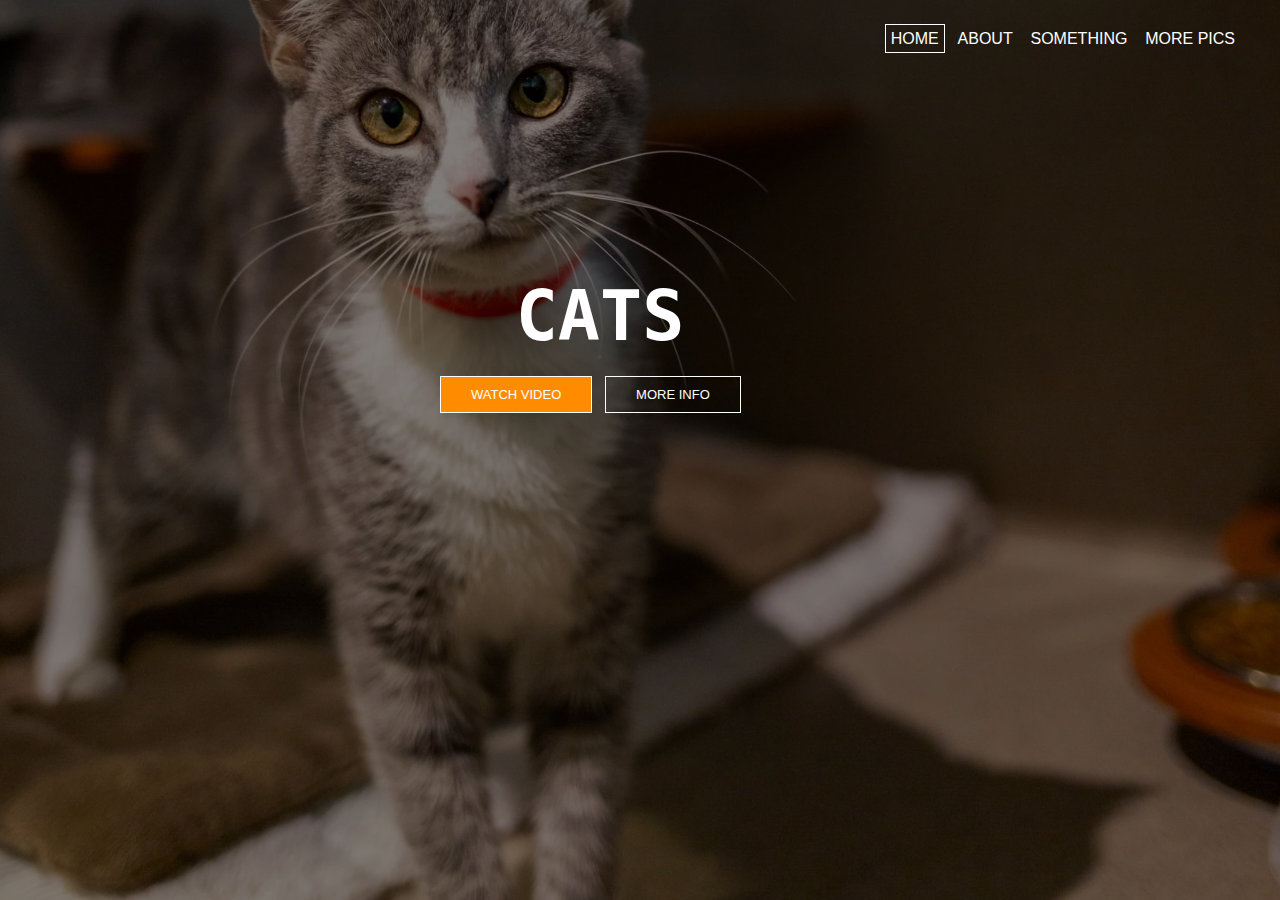
<file: 001/index.html>
<!DOCTYPE html>
<html lang="en">
<head>
    <meta charset="UTF-8">
    <title>Wiki about domestic CATS</title>
    <meta name="viewport" content="width=device-width, initial-scale=1.0">
    <meta name="description" content="Website where you can learn more about domestic cats, their
breeds.">
    <meta name="keywords" content="Cats, Breeds, Domesticated, Cat photos, Domestic cats, Cat, Pet, Pets, Species">
    <link href="style.css" rel="stylesheet" type="text/css">
</head>
<body>
    <header class="index-header">
        <div class="row">
            <ul class="main-nav">
                <li class="active"><a href="index.html"> HOME </a></li>
                <li><a href="about.html"> ABOUT </a></li>
                <li><a href="something.html"> SOMETHING </a></li>
                <li><a href="morePhotos.html"> MORE PICS </a></li>
            </ul>
        </div>
        <div class="hero">
            <h1 class="index-h1">Cats</h1>
                <div class="button">
                    <a href="https://www.youtube.com/watch?v=m8RMv0tkwVk" class="btn btn-one"> Watch Video</a>
                    <a href="https://en.wikipedia.org/wiki/Cat" class="btn btn-two"> More info</a>
                </div>
        </div>
    </header>

</body>
</html>
</file>
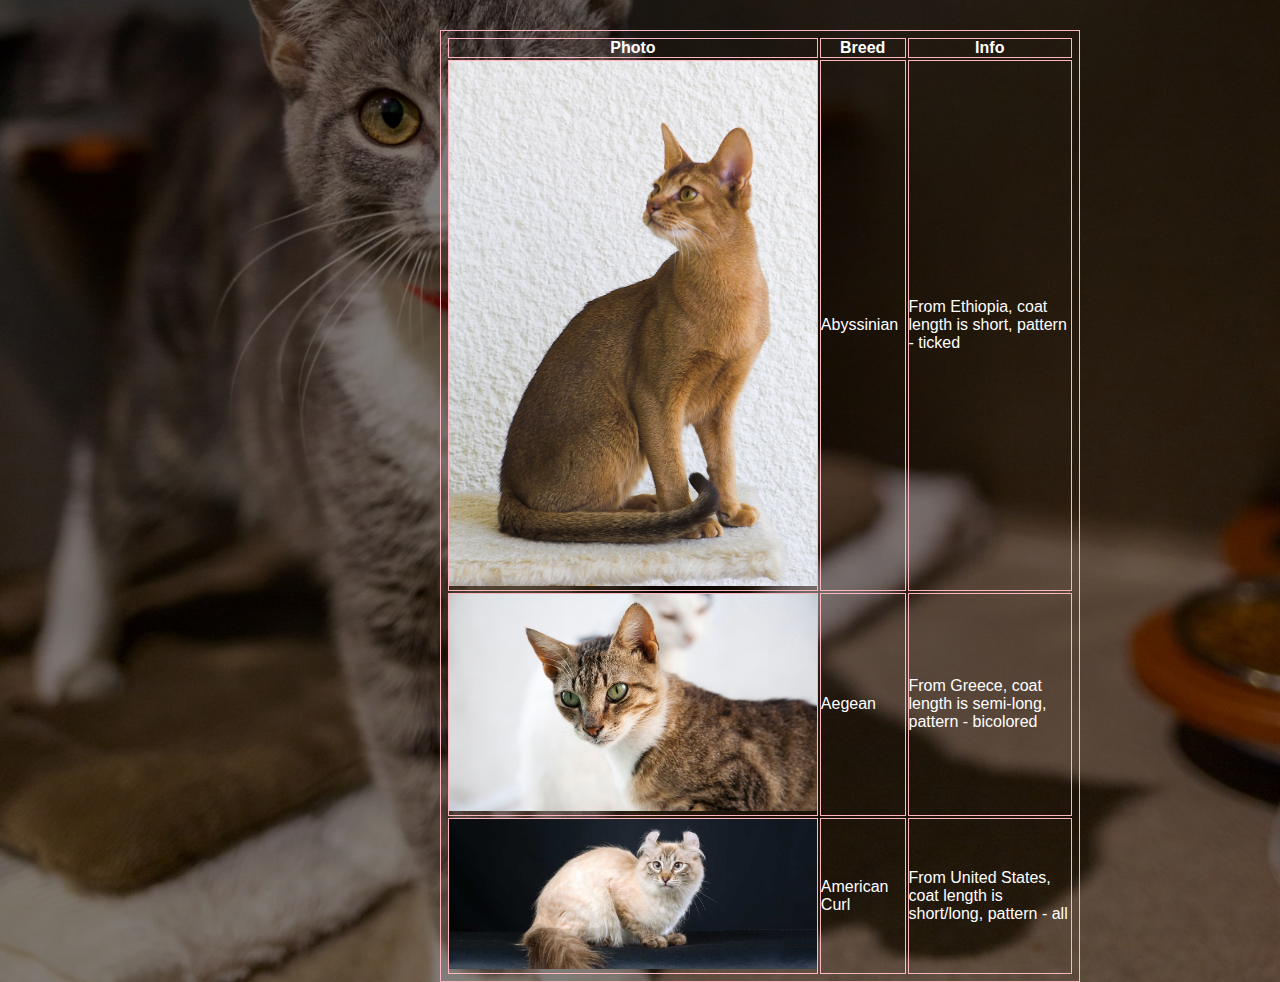
<file: 001/about.html>
<!DOCTYPE html>
<html lang="en">
<head>
    <meta charset="UTF-8">
    <title>about</title>
    <meta name="viewport" content="width=device-width, initial-scale=1.0">
    <meta name="description" content="Website where you can learn more about domestic cats, their
breeds.">
    <meta name="keywords" content="Cats, Breeds, Domesticated, Cat photos, Domestic cats, Cat, Pet, Pets, Species">
    <link href="style.css" rel="stylesheet" type="text/css">
</head>
<body class="index-header">
    <table class="color-table">
        <tr>
            <th>Photo</th>
            <th>Breed</th>
            <th>Info</th>
        </tr>
        <tr>
            <td>
                <a href="https://en.wikipedia.org/wiki/Abyssinian_cat">
                    <img class="img-w-h" src="photos/Abyssinian.jpg" alt="Abyssinian Cat">
                </a>
            </td>
            <td>Abyssinian</td>
            <td>From Ethiopia, coat length is short, pattern - ticked</td>
        </tr>
        <tr>
            <td>
                <a href="https://en.wikipedia.org/wiki/Aegean_cat">
                    <img class="img-w-h" src="photos/Aegean.jpg" alt="Aegean Cat">
                </a>
            </td>
            <td>Aegean</td>
            <td>From Greece, coat length is semi-long, pattern - bicolored</td>
        </tr>
        <tr>
            <td>
                <a href="https://en.wikipedia.org/wiki/American_Curl">
                    <img class="img-w-h" src="photos/american-curl.jpg" alt="American-curl">
                </a>
            </td>
            <td>American Curl</td>
            <td>From United States, coat length is short/long, pattern - all</td>
        </tr>
    </table>
</body>
</html>
</file>
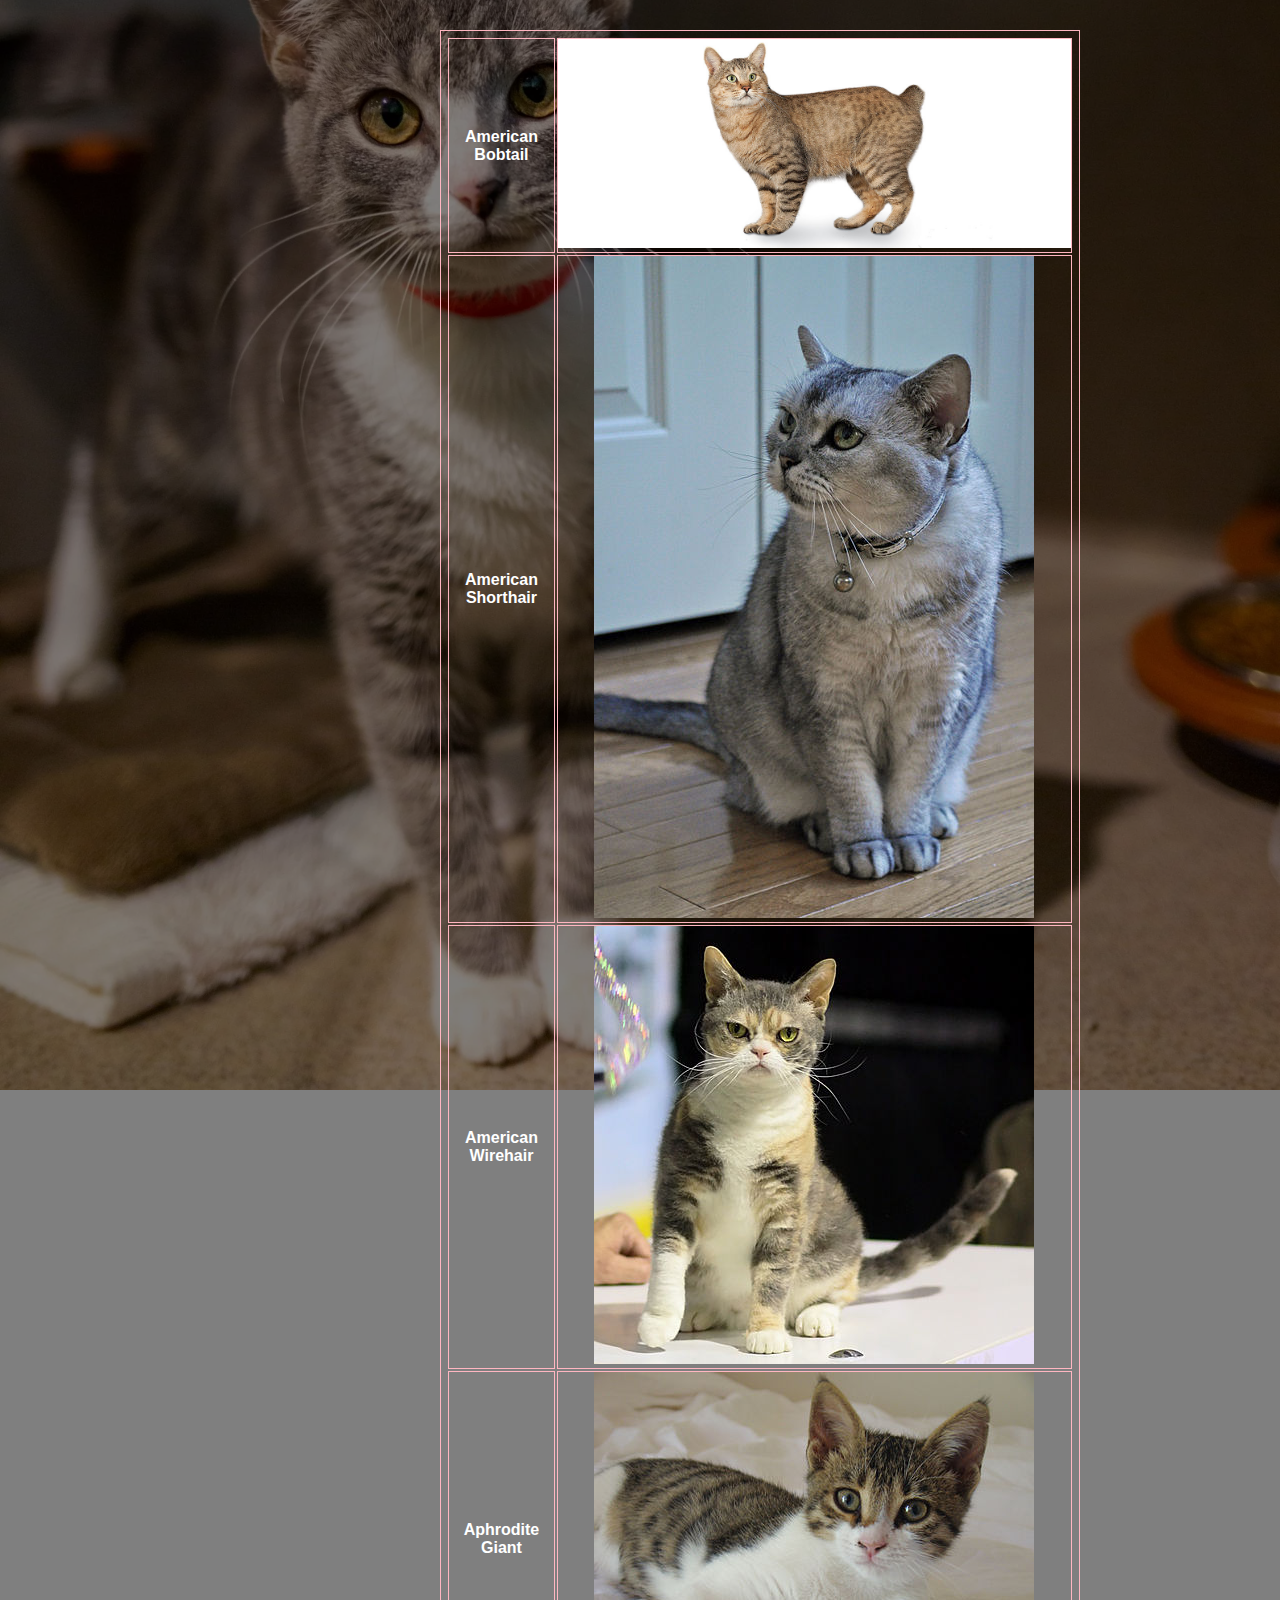
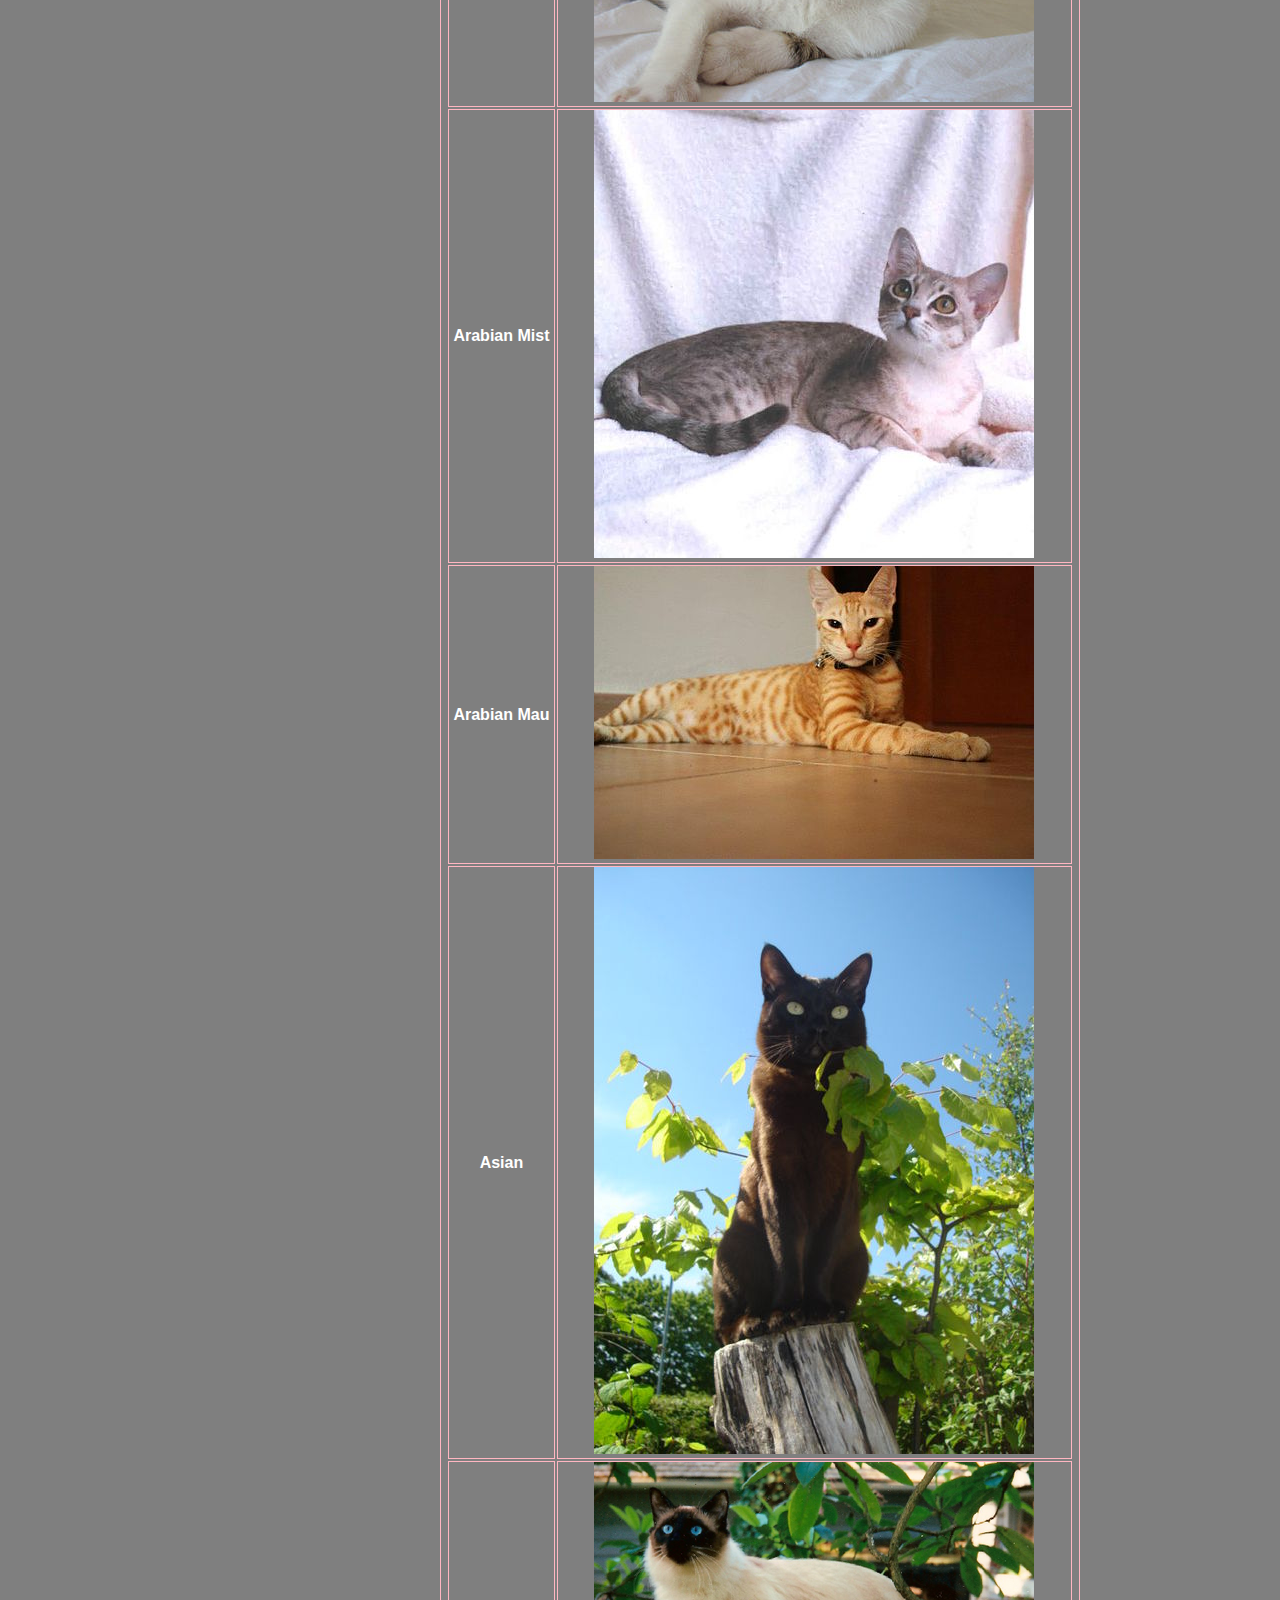
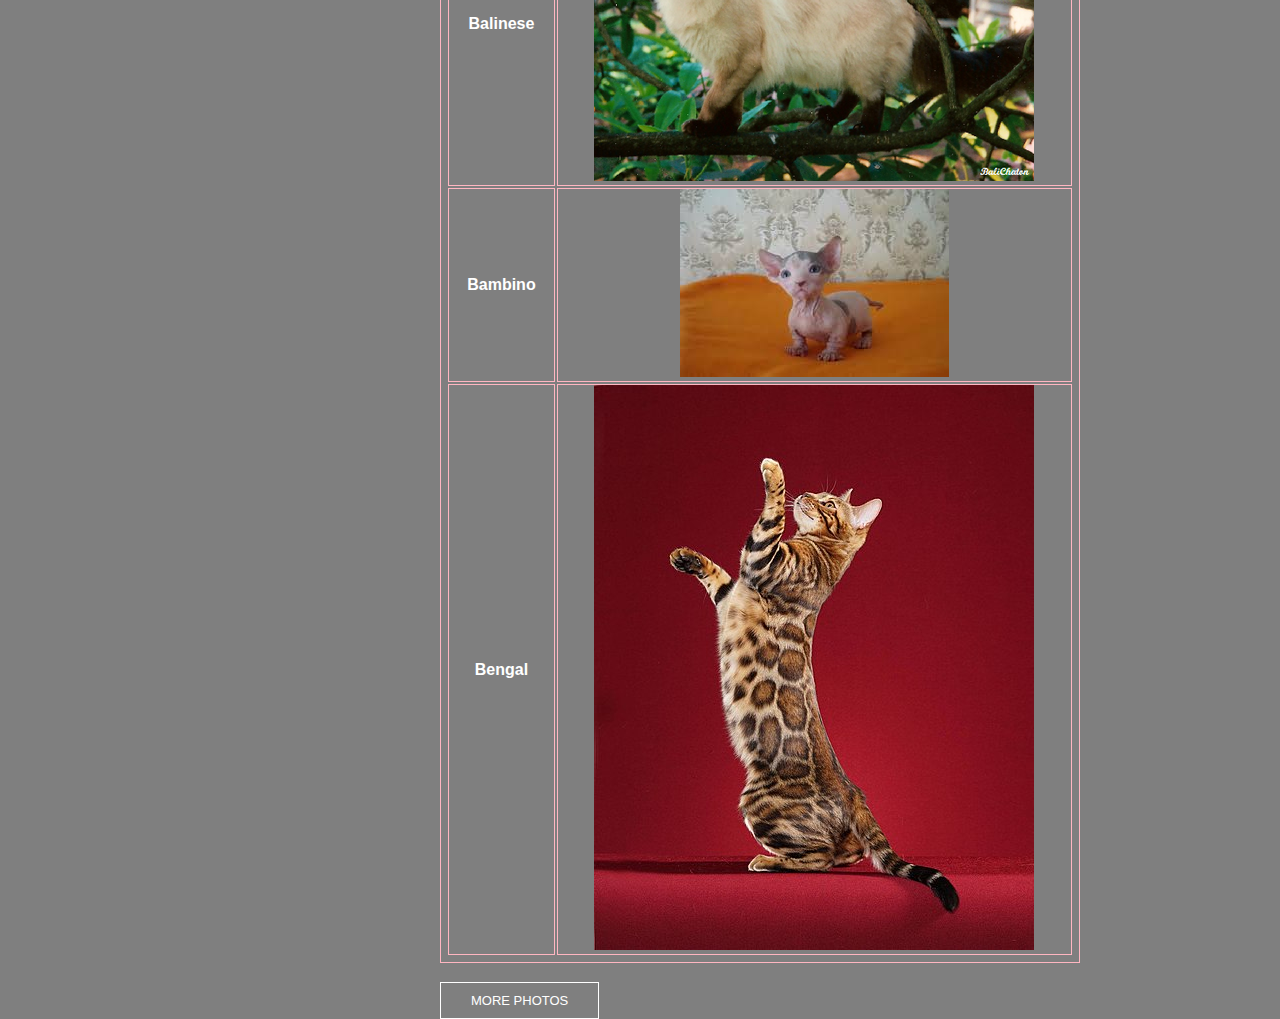
<file: 001/morePhotos.html>
<!DOCTYPE html>
<html lang="en">
<head>
    <meta charset="UTF-8">
    <title>morePhotos</title>
    <meta name="viewport" content="width=device-width, initial-scale=1.0">
    <meta name="description" content="Here you can see cat photos">
    <meta name="keywords" content="Cats, Breeds, Domesticated, Cat photos, Domestic cats, Cat, Pet, Pets, Species">
    <link href="style.css" rel="stylesheet" type="text/css">
</head>
<body class="index-header">
    <table class="color-table">
        <tr>
            <th>American Bobtail</th>
            <th>
                <a href="https://en.wikipedia.org/wiki/American_Bobtail">
                    <img class="img-w-h" src="photos/american-bobtail.jpg" alt="American Bobtail cat">
                </a>
            </th>
        </tr>
        <tr>
            <th>American Shorthair</th>
            <th>
                <a href="https://en.wikipedia.org/wiki/American_Shorthair">
                    <img class="img-w-h" src="photos/american-shorthair.jpg" alt="American Shorthair cat">
                </a>
            </th>
        </tr>
        <tr>
            <th>American Wirehair</th>
            <th>
                <a href="https://en.wikipedia.org/wiki/American_Wirehair">
                    <img class="img-w-h" src="photos/American-Wirehair.jpg" alt="American Wirehair cat">
                </a>
            </th>
        </tr>
        <tr>
            <th>Aphrodite Giant</th>
            <th>
                <a href="https://en.wikipedia.org/wiki/Cyprus_cat#Aphrodite_Giant">
                    <img class="img-w-h" src="photos/CyprusShorthair.jpg" alt="Aphrodite Giant cat">
                </a>
            </th>
        </tr>
        <tr>
            <th>Arabian Mist</th>
            <th>
                <a href="https://en.wikipedia.org/wiki/Australian_Mist">
                    <img class="img-w-h" src="photos/Australian_Mist.jpg" alt="Arabian Mist cat">
                </a>
            </th>
        </tr>
        <tr>
            <th>Arabian Mau</th>
            <th>
                <a href="https://en.wikipedia.org/wiki/Arabian_Mau">
                    <img class="img-w-h" src="photos/Arabian_Mau.jpg" alt="Arabian Mau cat">
                </a>
            </th>
        </tr>
        <tr>
            <th>Asian</th>
            <th>
                <a href="https://en.wikipedia.org/wiki/Asian_cat">
                    <img class="img-w-h" src="photos/AsianCat.jpg" alt="Asian cat">
                </a>
            </th>
        </tr>
        <tr>
            <th>Balinese</th>
            <th>
                <a href="https://en.wikipedia.org/wiki/Balinese_cat">
                    <img class="img-w-h" src="photos/Balinese_Cat.png" alt="Balinese cat">
                </a>
            </th>
        </tr>
        <tr>
            <th>Bambino</th>
            <th>
                <a href="https://en.wikipedia.org/wiki/Bambino_cat">
                    <img class="img-w-h" src="photos/Bambino.jpg" alt="Bambino cat">
                </a>
            </th>
        </tr>
        <tr>
            <th>Bengal</th>
            <th>
                <a href="https://en.wikipedia.org/wiki/Bengal_cat">
                    <img class="img-w-h" src="photos/Bengal.jpg" alt="Bengal cat">
                </a>
            </th>
        </tr>
    </table>
    <header>
        <div class="mor-pho-div">
                <div class="button">
                    <a href="https://pixabay.com/images/search/cat/" class="btn btn-two">More Photos</a>
                </div>
        </div>
    </header>

</body>
</html>
</file>
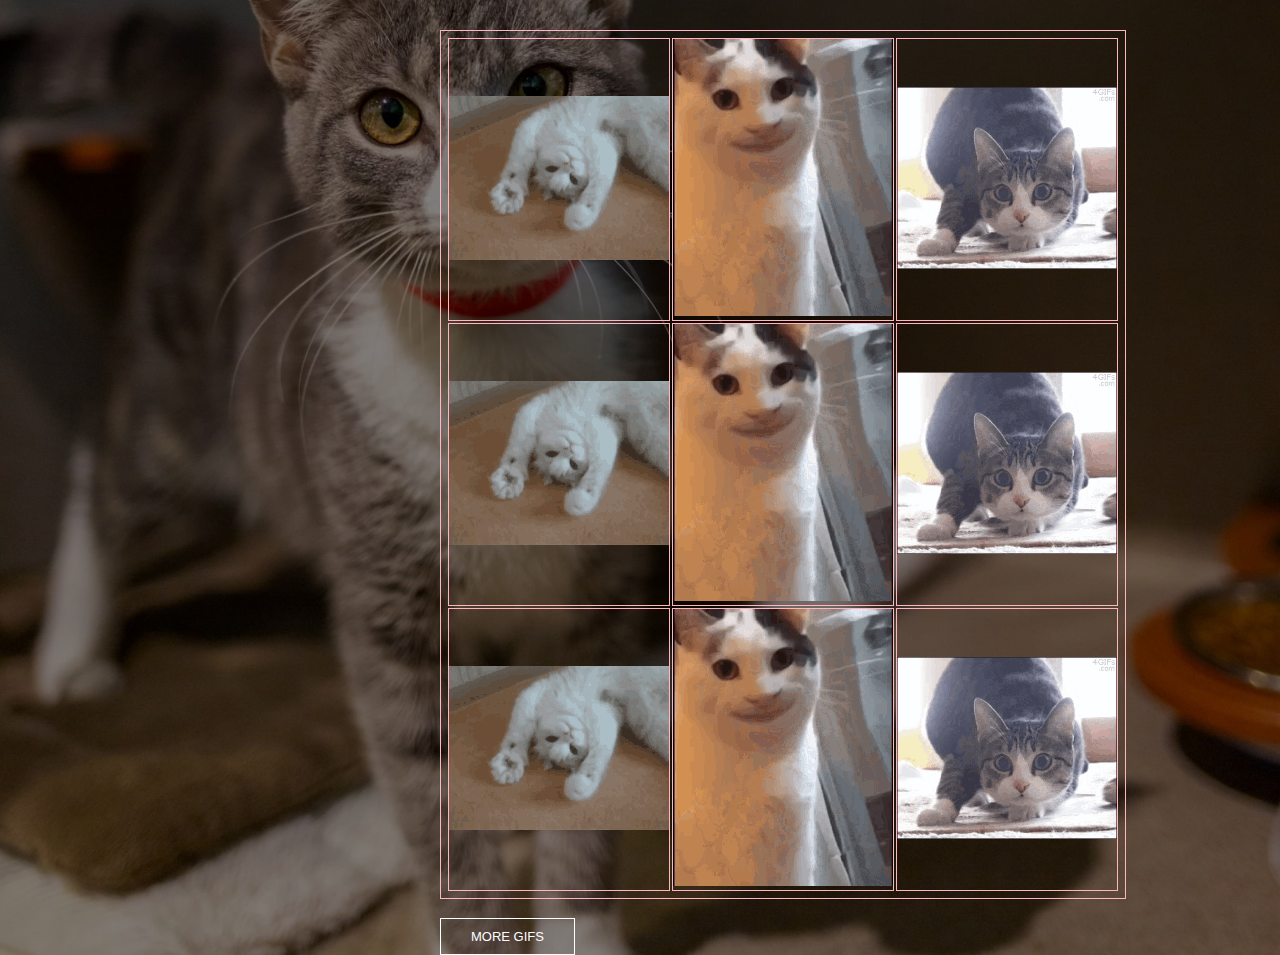
<file: 001/something.html>
<!DOCTYPE html>
<html lang="en">
<head>
    <meta charset="UTF-8">
    <title>Gifs</title>
    <meta name="viewport" content="width=device-width, initial-scale=1.0">
    <meta name="description" content="Here you can see some funny cat gifs">
    <meta name="keywords" content="Cats, Breeds, Domesticated, Cat photos, Domestic cats, Cat, Pet, Pets, Species, Gifs, gifs">
    <link href="style.css" rel="stylesheet" type="text/css">
</head>
<body class="index-header">
    <table class="color-table">
        <tr>
            <td>
                <img src="gifs/first-gi.gif" alt="first gif">
            </td>
            <td>
                <img src="gifs/second-gi.gif" alt="second gif">
            </td>
            <td>
                <img src="gifs/third-gi.gif" alt="third gif">
            </td>
        </tr>
        <tr>
            <td>
                <img src="gifs/first-gi.gif" alt="first gif">
            </td>
            <td>
                <img src="gifs/second-gi.gif" alt="second gif">
            </td>
            <td>
                <img src="gifs/third-gi.gif" alt="third gif">
            </td>
        </tr>
        <tr>
            <td>
                <img src="gifs/first-gi.gif" alt="first gif">
            </td>
            <td>
                <img src="gifs/second-gi.gif" alt="second gif">
            </td>
            <td>
                <img src="gifs/third-gi.gif" alt="third gif">
            </td>
        </tr>
    </table>
    <header>
        <div class="mor-pho-div">
            <div class="button">
                <a href="https://tenor.com/search/cat-gifs" class="btn btn-two">More Gifs</a>
            </div>
        </div>
    </header>
</body>
</html>
</file>
<file: 001/style.css>
*
{
    margin: 0;
    padding: 0;
}

/*Navigation*/
.main-nav
{
    float: right;
    list-style: none;
    margin-top: 30px;
}
.main-nav li
{
    display: inline-block;
}

.main-nav li a
{
    color: white;
    text-decoration: none;
    padding: 5px;
    font-family: "Roboto", sans-serif;
}

.main-nav li.active a
{
    border: 1px solid white;
}

.main-nav li a:hover
{
    border: 1px solid white;
}

body
{
    font-family: monospace;
}

.index-header
{
    background:linear-gradient(rgba(0,0,0,0.5),rgba(0,0,0,0.5)),url("photos/catBack1.png") no-repeat center center fixed;
    width: 100%;
    height: 100vh;
    -webkit-background-size: cover;
    -moz-background-size: cover;
    background-size: cover;
}

.row
{
    max-width: 1200px;
    margin: auto;
}

.hero
{
    position: absolute;
    width: 1200px;
    height: 0px;
    margin-left: auto;
    margin-top: auto;

}

.index-h1
{
    color: white;
    text-transform: uppercase;
    font-size: 70px;
    text-align: center;
    margin-top: 275px;
}
/* Buttons */
.button
{
    margin-top: 30px;
    margin-left: 440px;
}
.btn
{
    border: 1px solid white;
    padding: 10px 30px;
    color: white;
    text-decoration: none;
    margin-right: 5px;
    font-size: 13px;
    text-transform: uppercase;
}

.btn-one
{
    background-color: darkorange;
    font-family: "Roboto", sans-serif;
}

.btn-two
{
    font-family: "Roboto", sans-serif;
}

.btn-two:hover
{
    background-color: darkorange;
    transition: all 0.5s ease-in;
}
/*Tables*/
table, th, td
{
    border: 1px solid lightpink;
    margin-top: 30px;
    margin-left: 440px;
    position: center;
}

.color-table
{
    color: white;
    text-decoration: none;
    padding: 5px;
    font-family: "Roboto", sans-serif;
    width: 50%;
}

.img-w-h
{
    max-width: 100%;
    height: auto;
}

.mor-pho-div
{
    position: absolute;
    width: 1200px;
    height: 0px;
    margin-left: auto;
    margin-top: auto;
}
</file>
